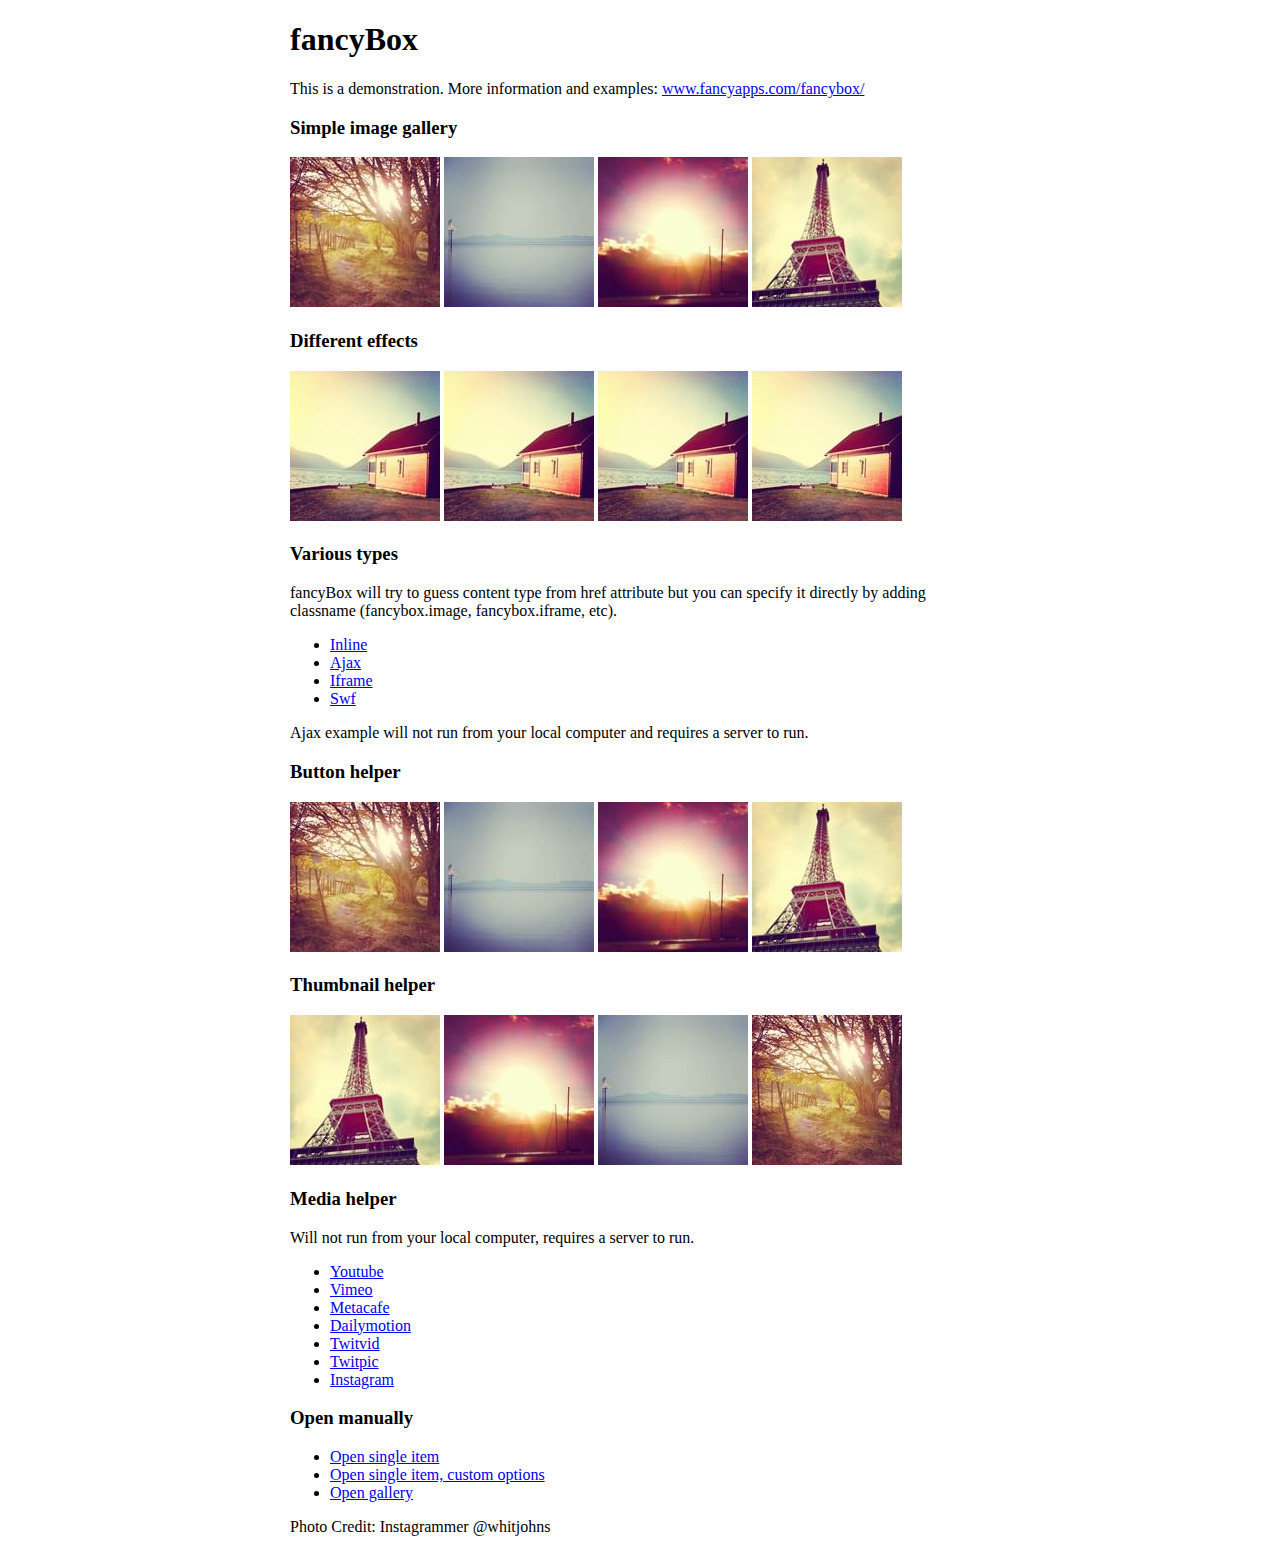
<file: fancybox/demo/index.html>
<!DOCTYPE html>
<html>
<head>
	<title>fancyBox - Fancy jQuery Lightbox Alternative | Demonstration</title>
	<meta http-equiv="Content-Type" content="text/html; charset=UTF-8" />

	<!-- Add jQuery library -->
	<script type="text/javascript" src="../lib/jquery-1.10.1.min.js"></script>

	<!-- Add mousewheel plugin (this is optional) -->
	<script type="text/javascript" src="../lib/jquery.mousewheel-3.0.6.pack.js"></script>

	<!-- Add fancyBox main JS and CSS files -->
	<script type="text/javascript" src="../source/jquery.fancybox.js?v=2.1.5"></script>
	<link rel="stylesheet" type="text/css" href="../source/jquery.fancybox.css?v=2.1.5" media="screen" />

	<!-- Add Button helper (this is optional) -->
	<link rel="stylesheet" type="text/css" href="../source/helpers/jquery.fancybox-buttons.css?v=1.0.5" />
	<script type="text/javascript" src="../source/helpers/jquery.fancybox-buttons.js?v=1.0.5"></script>

	<!-- Add Thumbnail helper (this is optional) -->
	<link rel="stylesheet" type="text/css" href="../source/helpers/jquery.fancybox-thumbs.css?v=1.0.7" />
	<script type="text/javascript" src="../source/helpers/jquery.fancybox-thumbs.js?v=1.0.7"></script>

	<!-- Add Media helper (this is optional) -->
	<script type="text/javascript" src="../source/helpers/jquery.fancybox-media.js?v=1.0.6"></script>

	<script type="text/javascript">
		$(document).ready(function() {
			/*
			 *  Simple image gallery. Uses default settings
			 */

			$('.fancybox').fancybox();

			/*
			 *  Different effects
			 */

			// Change title type, overlay closing speed
			$(".fancybox-effects-a").fancybox({
				helpers: {
					title : {
						type : 'outside'
					},
					overlay : {
						speedOut : 0
					}
				}
			});

			// Disable opening and closing animations, change title type
			$(".fancybox-effects-b").fancybox({
				openEffect  : 'none',
				closeEffect	: 'none',

				helpers : {
					title : {
						type : 'over'
					}
				}
			});

			// Set custom style, close if clicked, change title type and overlay color
			$(".fancybox-effects-c").fancybox({
				wrapCSS    : 'fancybox-custom',
				closeClick : true,

				openEffect : 'none',

				helpers : {
					title : {
						type : 'inside'
					},
					overlay : {
						css : {
							'background' : 'rgba(238,238,238,0.85)'
						}
					}
				}
			});

			// Remove padding, set opening and closing animations, close if clicked and disable overlay
			$(".fancybox-effects-d").fancybox({
				padding: 0,

				openEffect : 'elastic',
				openSpeed  : 150,

				closeEffect : 'elastic',
				closeSpeed  : 150,

				closeClick : true,

				helpers : {
					overlay : null
				}
			});

			/*
			 *  Button helper. Disable animations, hide close button, change title type and content
			 */

			$('.fancybox-buttons').fancybox({
				openEffect  : 'none',
				closeEffect : 'none',

				prevEffect : 'none',
				nextEffect : 'none',

				closeBtn  : false,

				helpers : {
					title : {
						type : 'inside'
					},
					buttons	: {}
				},

				afterLoad : function() {
					this.title = 'Image ' + (this.index + 1) + ' of ' + this.group.length + (this.title ? ' - ' + this.title : '');
				}
			});


			/*
			 *  Thumbnail helper. Disable animations, hide close button, arrows and slide to next gallery item if clicked
			 */

			$('.fancybox-thumbs').fancybox({
				prevEffect : 'none',
				nextEffect : 'none',

				closeBtn  : false,
				arrows    : false,
				nextClick : true,

				helpers : {
					thumbs : {
						width  : 50,
						height : 50
					}
				}
			});

			/*
			 *  Media helper. Group items, disable animations, hide arrows, enable media and button helpers.
			*/
			$('.fancybox-media')
				.attr('rel', 'media-gallery')
				.fancybox({
					openEffect : 'none',
					closeEffect : 'none',
					prevEffect : 'none',
					nextEffect : 'none',

					arrows : false,
					helpers : {
						media : {},
						buttons : {}
					}
				});

			/*
			 *  Open manually
			 */

			$("#fancybox-manual-a").click(function() {
				$.fancybox.open('1_b.jpg');
			});

			$("#fancybox-manual-b").click(function() {
				$.fancybox.open({
					href : 'iframe.html',
					type : 'iframe',
					padding : 5
				});
			});

			$("#fancybox-manual-c").click(function() {
				$.fancybox.open([
					{
						href : '1_b.jpg',
						title : 'My title'
					}, {
						href : '2_b.jpg',
						title : '2nd title'
					}, {
						href : '3_b.jpg'
					}
				], {
					helpers : {
						thumbs : {
							width: 75,
							height: 50
						}
					}
				});
			});


		});
	</script>
	<style type="text/css">
		.fancybox-custom .fancybox-skin {
			box-shadow: 0 0 50px #222;
		}

		body {
			max-width: 700px;
			margin: 0 auto;
		}
	</style>
</head>
<body>
	<h1>fancyBox</h1>

	<p>This is a demonstration. More information and examples: <a href="http://fancyapps.com/fancybox/">www.fancyapps.com/fancybox/</a></p>

	<h3>Simple image gallery</h3>
	<p>
		<a class="fancybox" href="1_b.jpg" data-fancybox-group="gallery" title="Lorem ipsum dolor sit amet"><img src="1_s.jpg" alt="" /></a>

		<a class="fancybox" href="2_b.jpg" data-fancybox-group="gallery" title="Etiam quis mi eu elit temp"><img src="2_s.jpg" alt="" /></a>

		<a class="fancybox" href="3_b.jpg" data-fancybox-group="gallery" title="Cras neque mi, semper leon"><img src="3_s.jpg" alt="" /></a>

		<a class="fancybox" href="4_b.jpg" data-fancybox-group="gallery" title="Sed vel sapien vel sem uno"><img src="4_s.jpg" alt="" /></a>
	</p>

	<h3>Different effects</h3>
	<p>
		<a class="fancybox-effects-a" href="5_b.jpg" title="Lorem ipsum dolor sit amet, consectetur adipiscing elit"><img src="5_s.jpg" alt="" /></a>

		<a class="fancybox-effects-b" href="5_b.jpg" title="Lorem ipsum dolor sit amet, consectetur adipiscing elit"><img src="5_s.jpg" alt="" /></a>

		<a class="fancybox-effects-c" href="5_b.jpg" title="Lorem ipsum dolor sit amet, consectetur adipiscing elit"><img src="5_s.jpg" alt="" /></a>

		<a class="fancybox-effects-d" href="5_b.jpg" title="Lorem ipsum dolor sit amet, consectetur adipiscing elit"><img src="5_s.jpg" alt="" /></a>
	</p>

	<h3>Various types</h3>
	<p>
		fancyBox will try to guess content type from href attribute but you can specify it directly by adding classname (fancybox.image, fancybox.iframe, etc).
	</p>
	<ul>
		<li><a class="fancybox" href="#inline1" title="Lorem ipsum dolor sit amet">Inline</a></li>
		<li><a class="fancybox fancybox.ajax" href="ajax.txt">Ajax</a></li>
		<li><a class="fancybox fancybox.iframe" href="iframe.html">Iframe</a></li>
		<li><a class="fancybox" href="http://www.adobe.com/jp/events/cs3_web_edition_tour/swfs/perform.swf">Swf</a></li>
	</ul>

	<div id="inline1" style="width:400px;display: none;">
		<h3>Etiam quis mi eu elit</h3>
		<p>
			Lorem ipsum dolor sit amet, consectetur adipiscing elit. Etiam quis mi eu elit tempor facilisis id et neque. Nulla sit amet sem sapien. Vestibulum imperdiet porta ante ac ornare. Nulla et lorem eu nibh adipiscing ultricies nec at lacus. Cras laoreet ultricies sem, at blandit mi eleifend aliquam. Nunc enim ipsum, vehicula non pretium varius, cursus ac tortor. Vivamus fringilla congue laoreet. Quisque ultrices sodales orci, quis rhoncus justo auctor in. Phasellus dui eros, bibendum eu feugiat ornare, faucibus eu mi. Nunc aliquet tempus sem, id aliquam diam varius ac. Maecenas nisl nunc, molestie vitae eleifend vel, iaculis sed magna. Aenean tempus lacus vitae orci posuere porttitor eget non felis. Donec lectus elit, aliquam nec eleifend sit amet, vestibulum sed nunc.
		</p>
	</div>

	<p>
		Ajax example will not run from your local computer and requires a server to run.
	</p>

	<h3>Button helper</h3>
	<p>
		<a class="fancybox-buttons" data-fancybox-group="button" href="1_b.jpg"><img src="1_s.jpg" alt="" /></a>

		<a class="fancybox-buttons" data-fancybox-group="button" href="2_b.jpg"><img src="2_s.jpg" alt="" /></a>

		<a class="fancybox-buttons" data-fancybox-group="button" href="3_b.jpg"><img src="3_s.jpg" alt="" /></a>

		<a class="fancybox-buttons" data-fancybox-group="button" href="4_b.jpg"><img src="4_s.jpg" alt="" /></a>
	</p>

	<h3>Thumbnail helper</h3>
	<p>
		<a class="fancybox-thumbs" data-fancybox-group="thumb" href="4_b.jpg"><img src="4_s.jpg" alt="" /></a>

		<a class="fancybox-thumbs" data-fancybox-group="thumb" href="3_b.jpg"><img src="3_s.jpg" alt="" /></a>

		<a class="fancybox-thumbs" data-fancybox-group="thumb" href="2_b.jpg"><img src="2_s.jpg" alt="" /></a>

		<a class="fancybox-thumbs" data-fancybox-group="thumb" href="1_b.jpg"><img src="1_s.jpg" alt="" /></a>
	</p>

	<h3>Media helper</h3>
	<p>
		Will not run from your local computer, requires a server to run.
	</p>

	<ul>
		<li><a class="fancybox-media" href="http://www.youtube.com/watch?v=opj24KnzrWo">Youtube</a></li>
		<li><a class="fancybox-media" href="http://vimeo.com/47480346">Vimeo</a></li>
		<li><a class="fancybox-media" href="http://www.metacafe.com/watch/7635964/">Metacafe</a></li>
		<li><a class="fancybox-media" href="http://www.dailymotion.com/video/xoeylt_electric-guest-this-head-i-hold_music">Dailymotion</a></li>
		<li><a class="fancybox-media" href="http://twitvid.com/QY7MD">Twitvid</a></li>
		<li><a class="fancybox-media" href="http://twitpic.com/7p93st">Twitpic</a></li>
		<li><a class="fancybox-media" href="http://instagr.am/p/IejkuUGxQn">Instagram</a></li>
	</ul>

	<h3>Open manually</h3>
	<ul>
		<li><a id="fancybox-manual-a" href="javascript:;">Open single item</a></li>
		<li><a id="fancybox-manual-b" href="javascript:;">Open single item, custom options</a></li>
		<li><a id="fancybox-manual-c" href="javascript:;">Open gallery</a></li>
	</ul>

	<p>
		Photo Credit: Instagrammer @whitjohns
	</p>
</body>
</html>
</file>
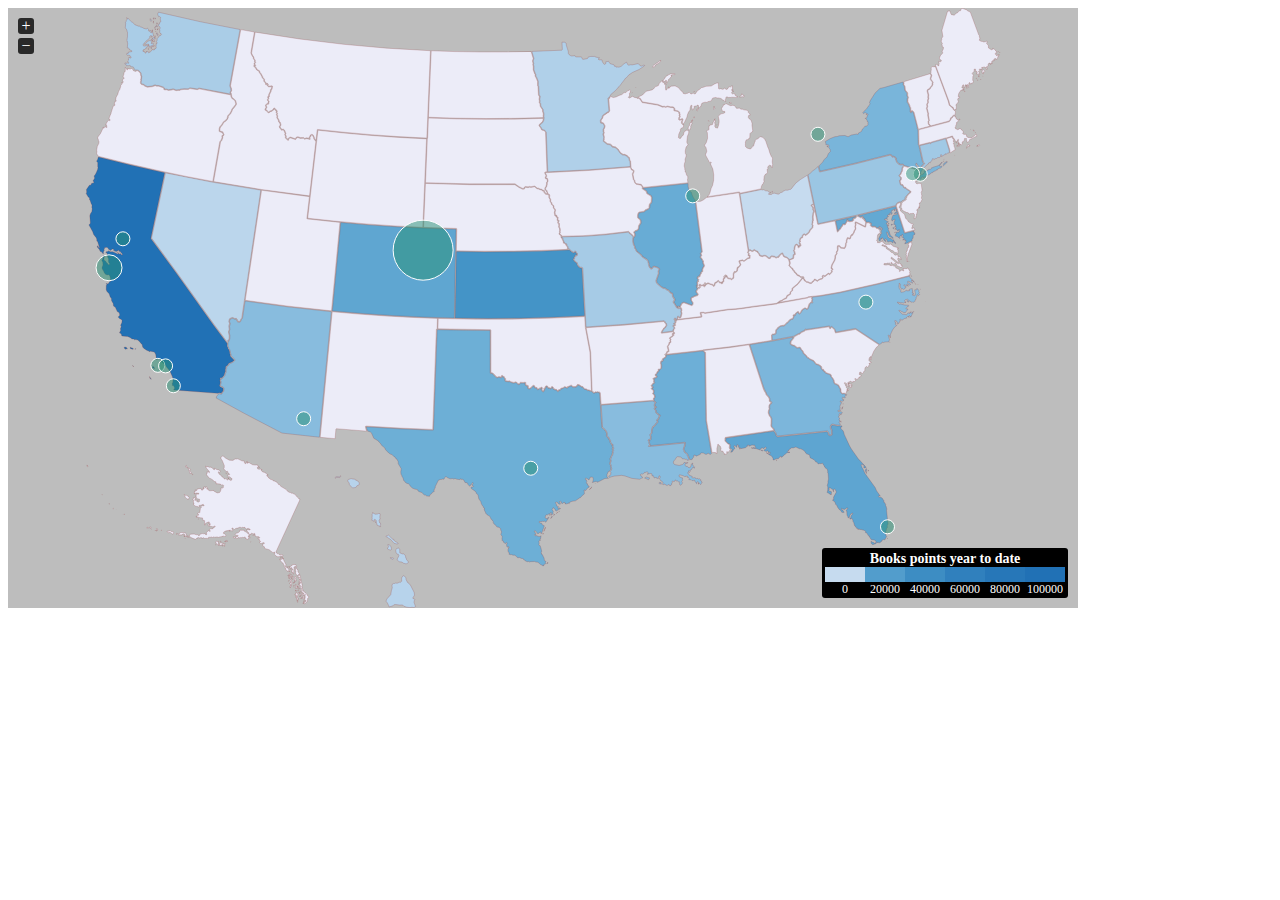
<file: map.html>
<!DOCTYPE html>
<html>

<head>
    <title>Harinama Sankirtan Map</title>
    <!--    CSS-->
    <link rel="stylesheet" href="css/jquery-jvectormap-2.0.2.css" type="text/css">

    <!--    Javascript-->
    <script src="js/jquery.js"></script>
    <script src="js/jquery-jvectormap-2.0.2.min.js"></script>
    <script src="js/bootstrap.js"></script>
    <script src="js/us_aea_en.js"></script>
</head>

<body>
    <div class="container-fluid">
        <div class="row">
            <div class="col-md-12">
                <div id="usa-map" style="width: 1070px; height: 600px"></div>
            </div>
        </div>
    </div>

</body>

</html>



<script>$(document).ready(function (){

	var bookscores =  {
		"US-CA":95979.35  ,
		"US-KS":30878.25 ,
		"US-IL":8935.55  ,
		"US-FL":13027  ,
		"US-MD":10811.2 ,
		"US-MS":7233.75 ,
		"US-DC":5417.95 ,
		"US-CO":12487.8 ,
		"US-TX":7412.45 ,
		"US-GA":4117.15  ,
		"US-NY":4552.5  ,
		"US-AZ":2391  ,
		"US-NC":2391  ,
		"US-PA":924.75  ,
		"US-LA":2391  ,
		"US-CT":627.25,
		"US-MO":475.5,
		"US-WA":368.25,
		"US-MN":234,
		"US-NV":98.25,
		"US-HI":140.5,
		"US-OH":33.25,
		"CA-ON": 6825.75,
		"CA-BC": 2384.25
	};
                 

	var cities =[
		{latLng: [30.3,-97.90] , name: 'Austin', hours: 0},    
		{latLng: [40, -104],name: 'Denver', hours: 10 },
		{latLng: [32.1, -110],name: 'Tucson', hours: 0},
		{latLng: [33.5, -118.2],name: 'Los Angeles', hours: 0},
		{latLng: [37.3, -122],name: 'Silicon Valley', hours: 2.5},
		{latLng: [40.8, -73.9],name: 'New York City', hours: 0},
		{latLng: [25.8, -80.2],name: 'Miami', hours: 0},
		{latLng: [41.90,-87.65], name: 'Chicago', hours: 0},
		{latLng: [33.54,-117.78], name: 'Laguna Beach', hours: 0},
		{latLng: [40.92,-74.34], name: 'New Jersey', hours: 0},
		{latLng: [35.87, -78.78], name: 'Hillsborough', hours: 0 },
		{latLng: [38.70,-121.60], name: 'Sacramento', hours: 0 },
		{latLng: [32.73, -117.17], name: 'San Diego', hours: 0},
		{latLng: [43.65, -79.38], name: 'Toronto', hours: 0}
	]; 
	
	cityAreaData = cities.map(function(a) {return a.hours});

	usa_map = new jvm.Map({
		container: jQuery('#usa-map'),
		backgroundColor: '#bdbdbd', //b3d1ff
		zoomOnScroll: false,
		map: 'us_aea_en',
		markers: cities,
		regionsSelectable: false,
		markersSelectable: true,
		regionStyle:{
			initial:{ 
				fill: '#ececf8',
				'stroke': '#882222',
				'stroke-width': 0.5,
				'stroke-opacity': 0.4
			},
			hover:{
				'fill-opacity': 0.8
			}
		},
		markerStyle:{
			initial:{
				fill:'#259073',
				stroke: '#ffffff',
				'fill-opacity': 0.5
			}
		},
		series: {
			markers:[{
				attribute: 'r',
				scale: [7, 30],
				values: cityAreaData,
				normalizeFunction: 'linear',

			}],
			regions:[{
				values: bookscores,
				scale: ['#c6dbef', '#6baed6', '#4292c6', '#2171b5'],
				normalizeFunction: 'polynomial',
				attribute: 'fill',
				legend:{
					vertical: false,
					title: "Books points year to date"
				}			
			}]
		},
		onRegionTipShow: function(e, el, code){
			if(bookscores[code]){
				el.html(el.html()+ ': '+bookscores[code] + ' book points');
			}
			else{
				el.html(el.html());
			}
		},
		onMarkerTipShow: function(event, label, index){
			label.html(
				'<b>'+cities[index].name+'</b><br>'+
				'<b>Hours of Harinam: </b>'+cityAreaData[index]
			);
		}
	})
})

</script>
</file>
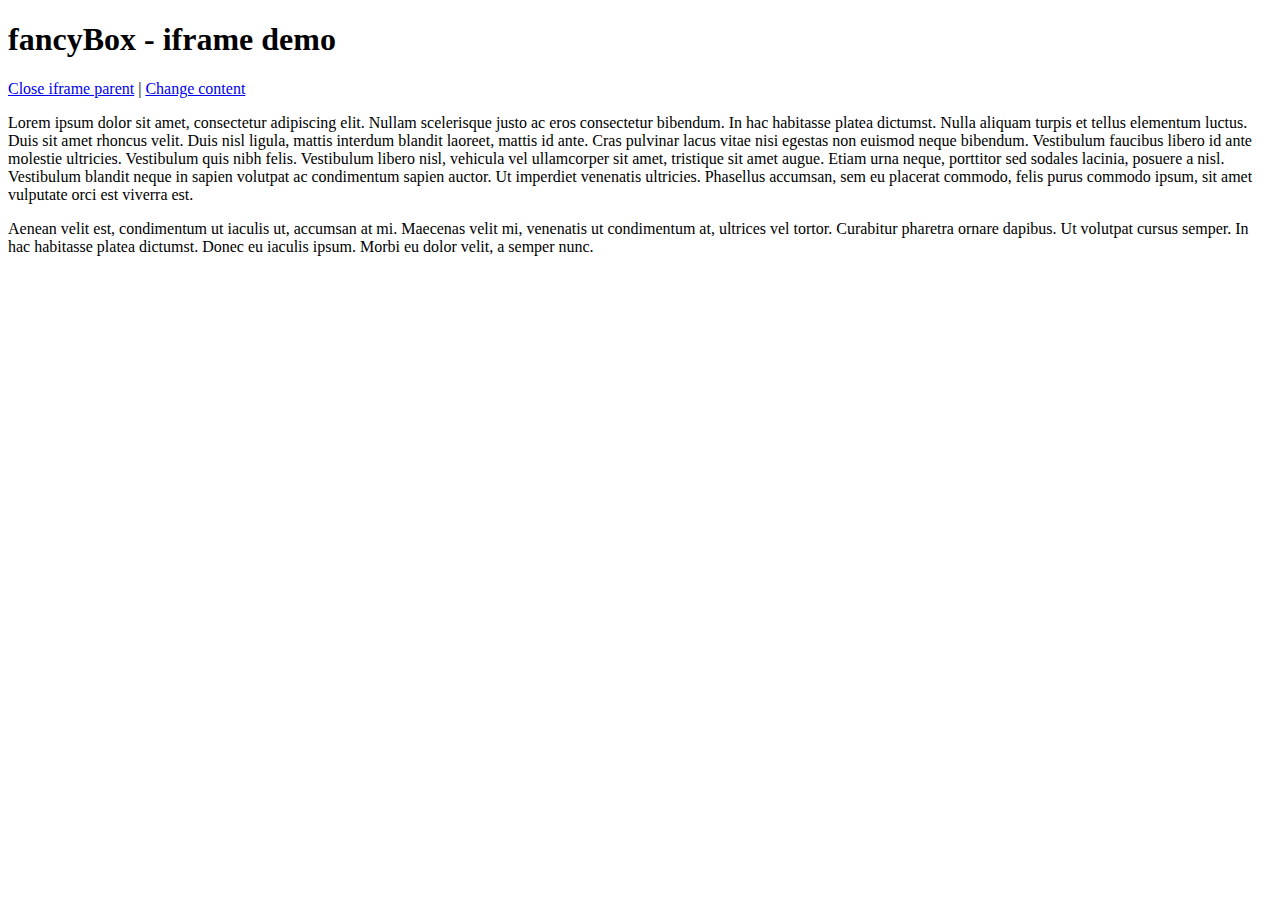
<file: fancybox/demo/iframe.html>
<!DOCTYPE html>
<html>
<head>
	<title>fancyBox - iframe demo</title>
	<meta http-equiv="Content-Type" content="text/html; charset=UTF-8" />
</head>
<body>
	<h1>fancyBox - iframe demo</h1>

	<p>
		<a href="javascript:parent.jQuery.fancybox.close();">Close iframe parent</a>

		|

		<a href="javascript:parent.jQuery.fancybox.open({href : '1_b.jpg', title : 'My title'});">Change content</a>
	</p>

	<p>
		Lorem ipsum dolor sit amet, consectetur adipiscing elit. Nullam scelerisque justo ac eros consectetur bibendum. In hac habitasse platea dictumst. Nulla aliquam turpis et tellus elementum luctus. Duis sit amet rhoncus velit. Duis nisl ligula, mattis interdum blandit laoreet, mattis id ante. Cras pulvinar lacus vitae nisi egestas non euismod neque bibendum. Vestibulum faucibus libero id ante molestie ultricies. Vestibulum quis nibh felis. Vestibulum libero nisl, vehicula vel ullamcorper sit amet, tristique sit amet augue. Etiam urna neque, porttitor sed sodales lacinia, posuere a nisl. Vestibulum blandit neque in sapien volutpat ac condimentum sapien auctor. Ut imperdiet venenatis ultricies. Phasellus accumsan, sem eu placerat commodo, felis purus commodo ipsum, sit amet vulputate orci est viverra est.
	</p>

	<p>
		Aenean velit est, condimentum ut iaculis ut, accumsan at mi. Maecenas velit mi, venenatis ut condimentum at, ultrices vel tortor. Curabitur pharetra ornare dapibus. Ut volutpat cursus semper. In hac habitasse platea dictumst. Donec eu iaculis ipsum. Morbi eu dolor velit, a semper nunc.
	</p>
</body>
</html>
</file>
